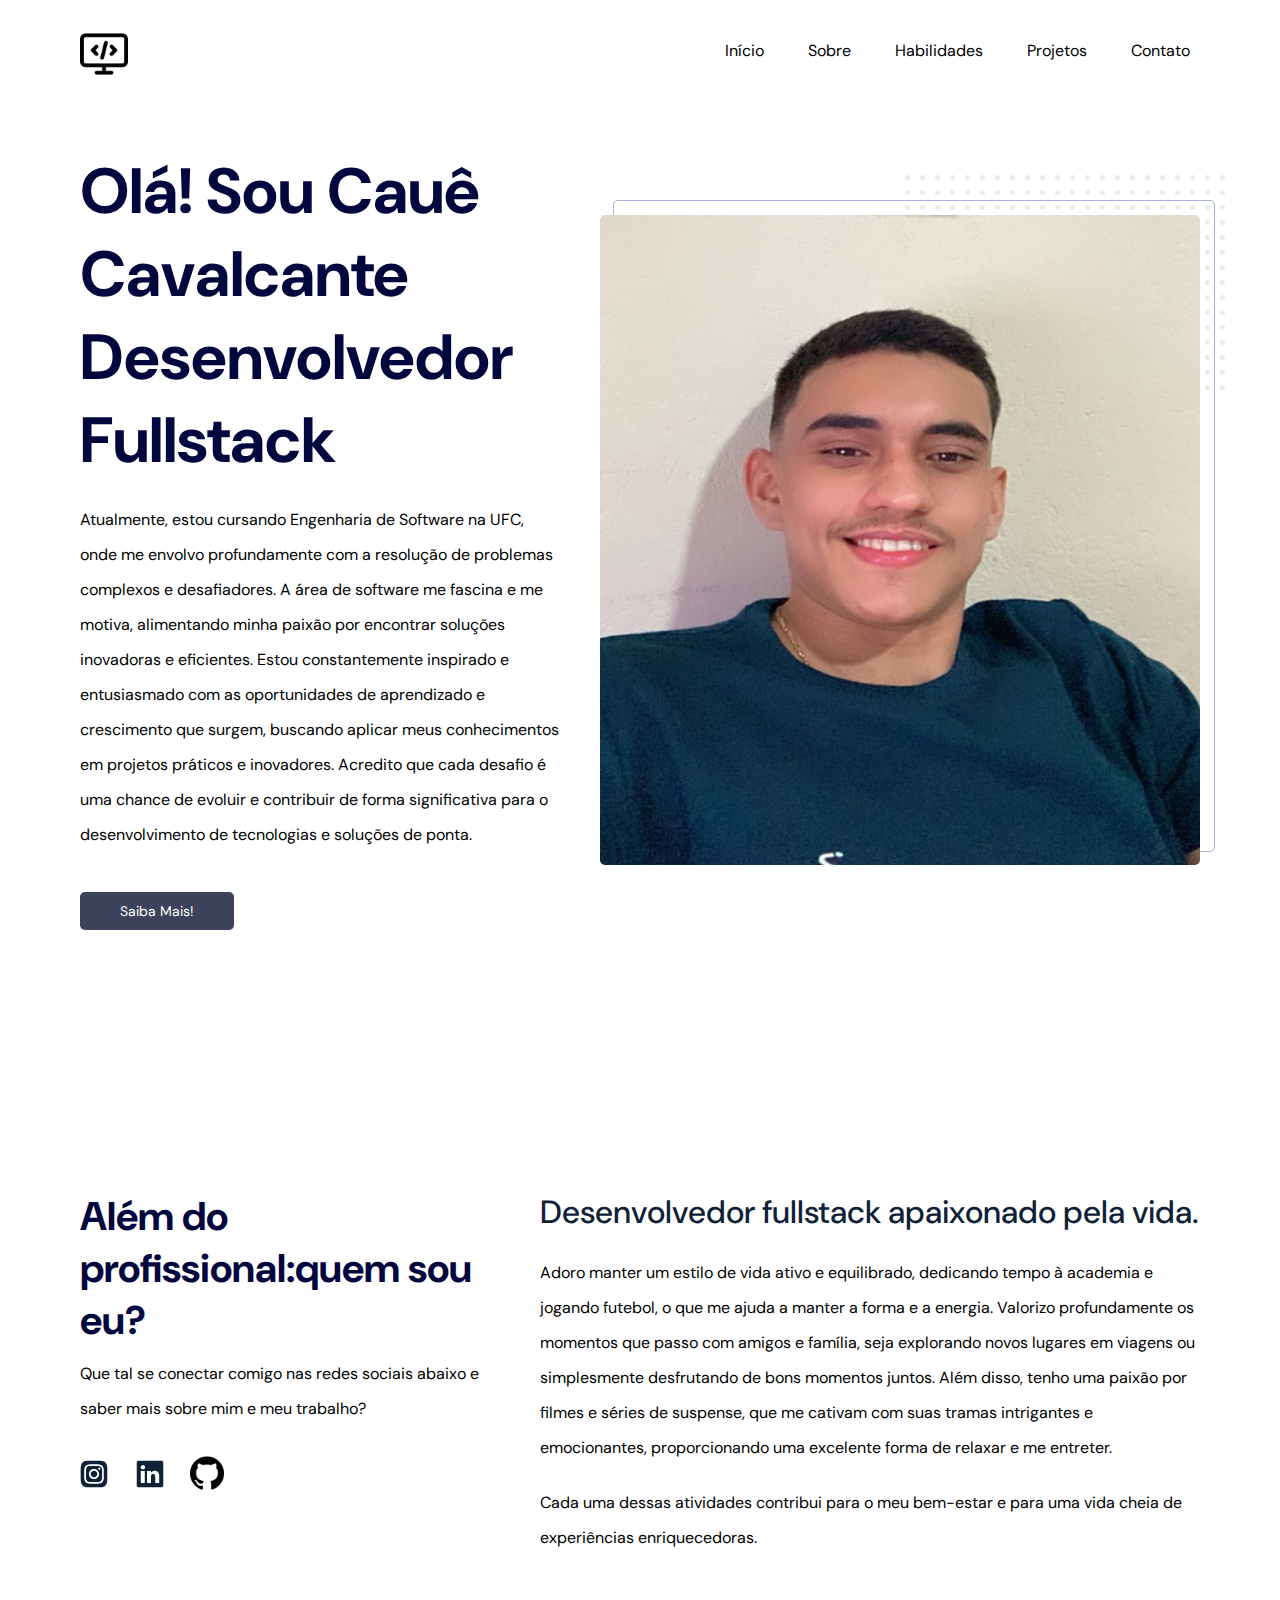
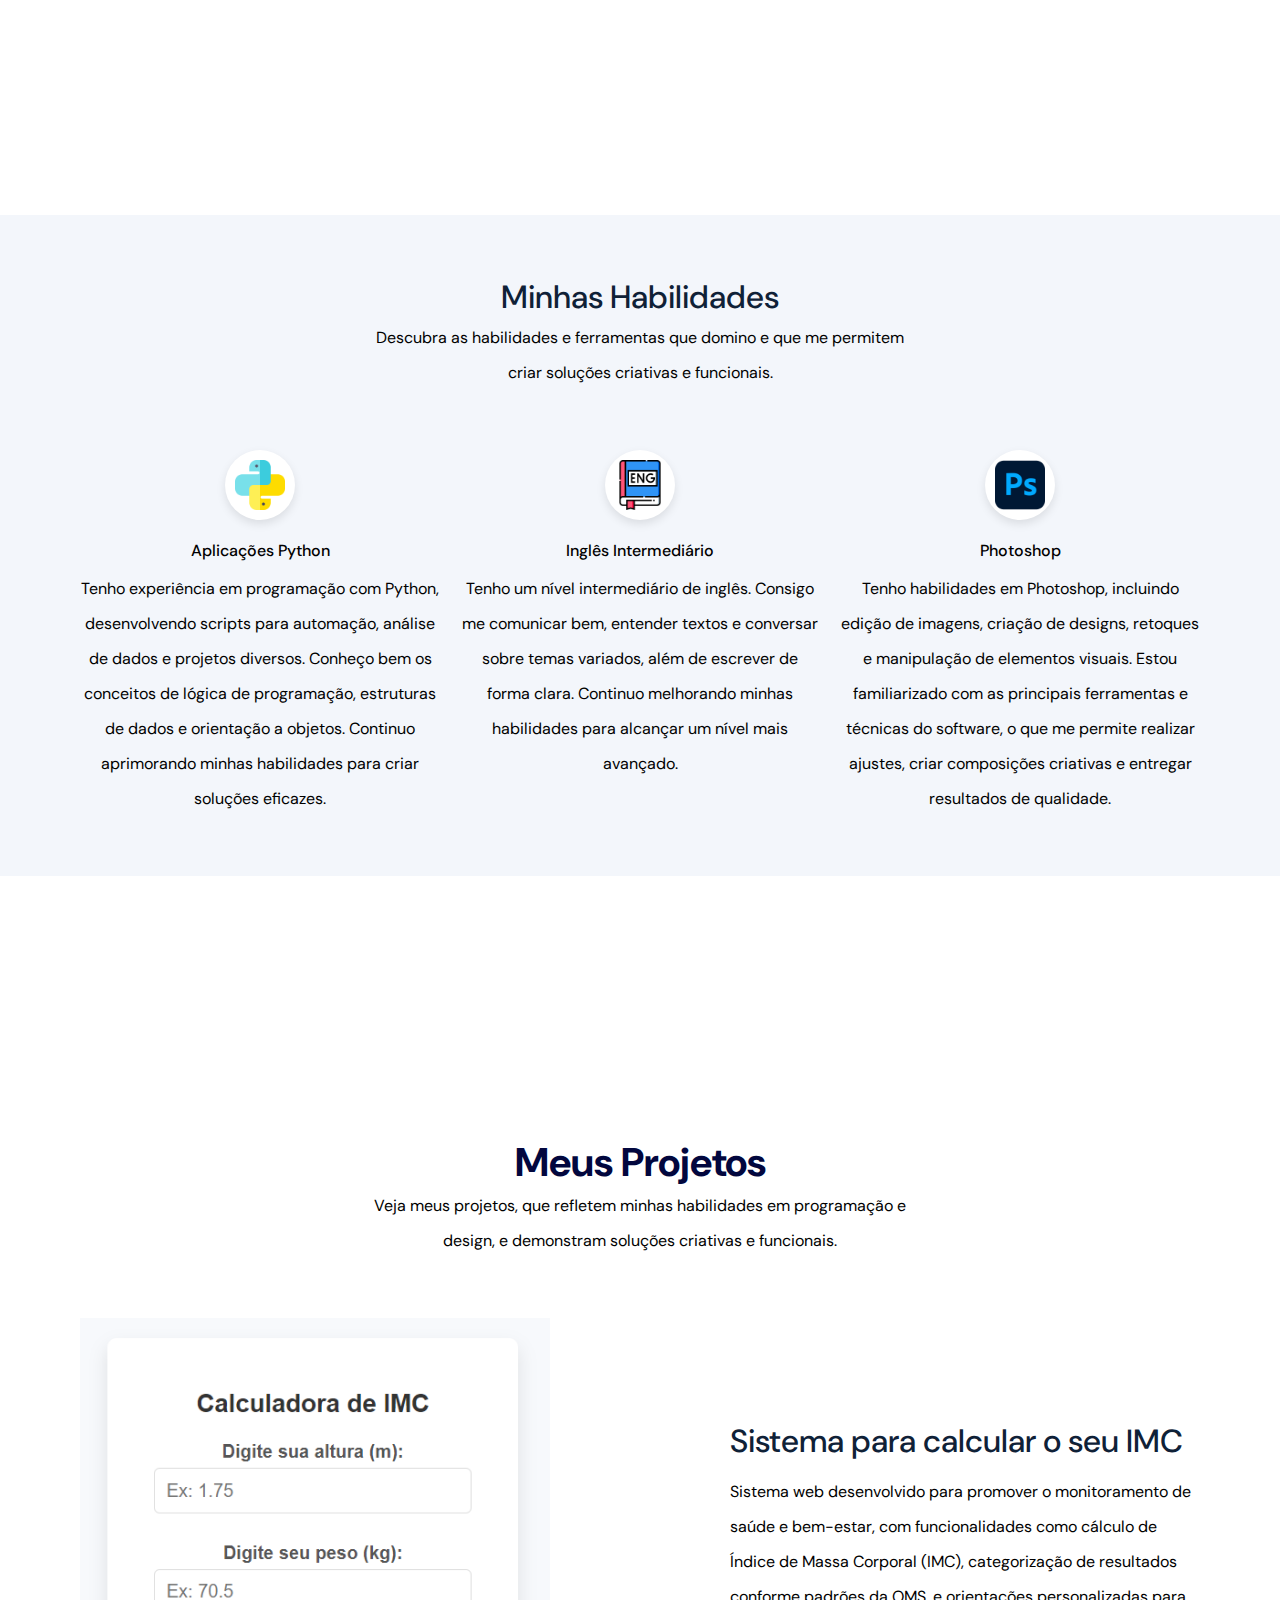
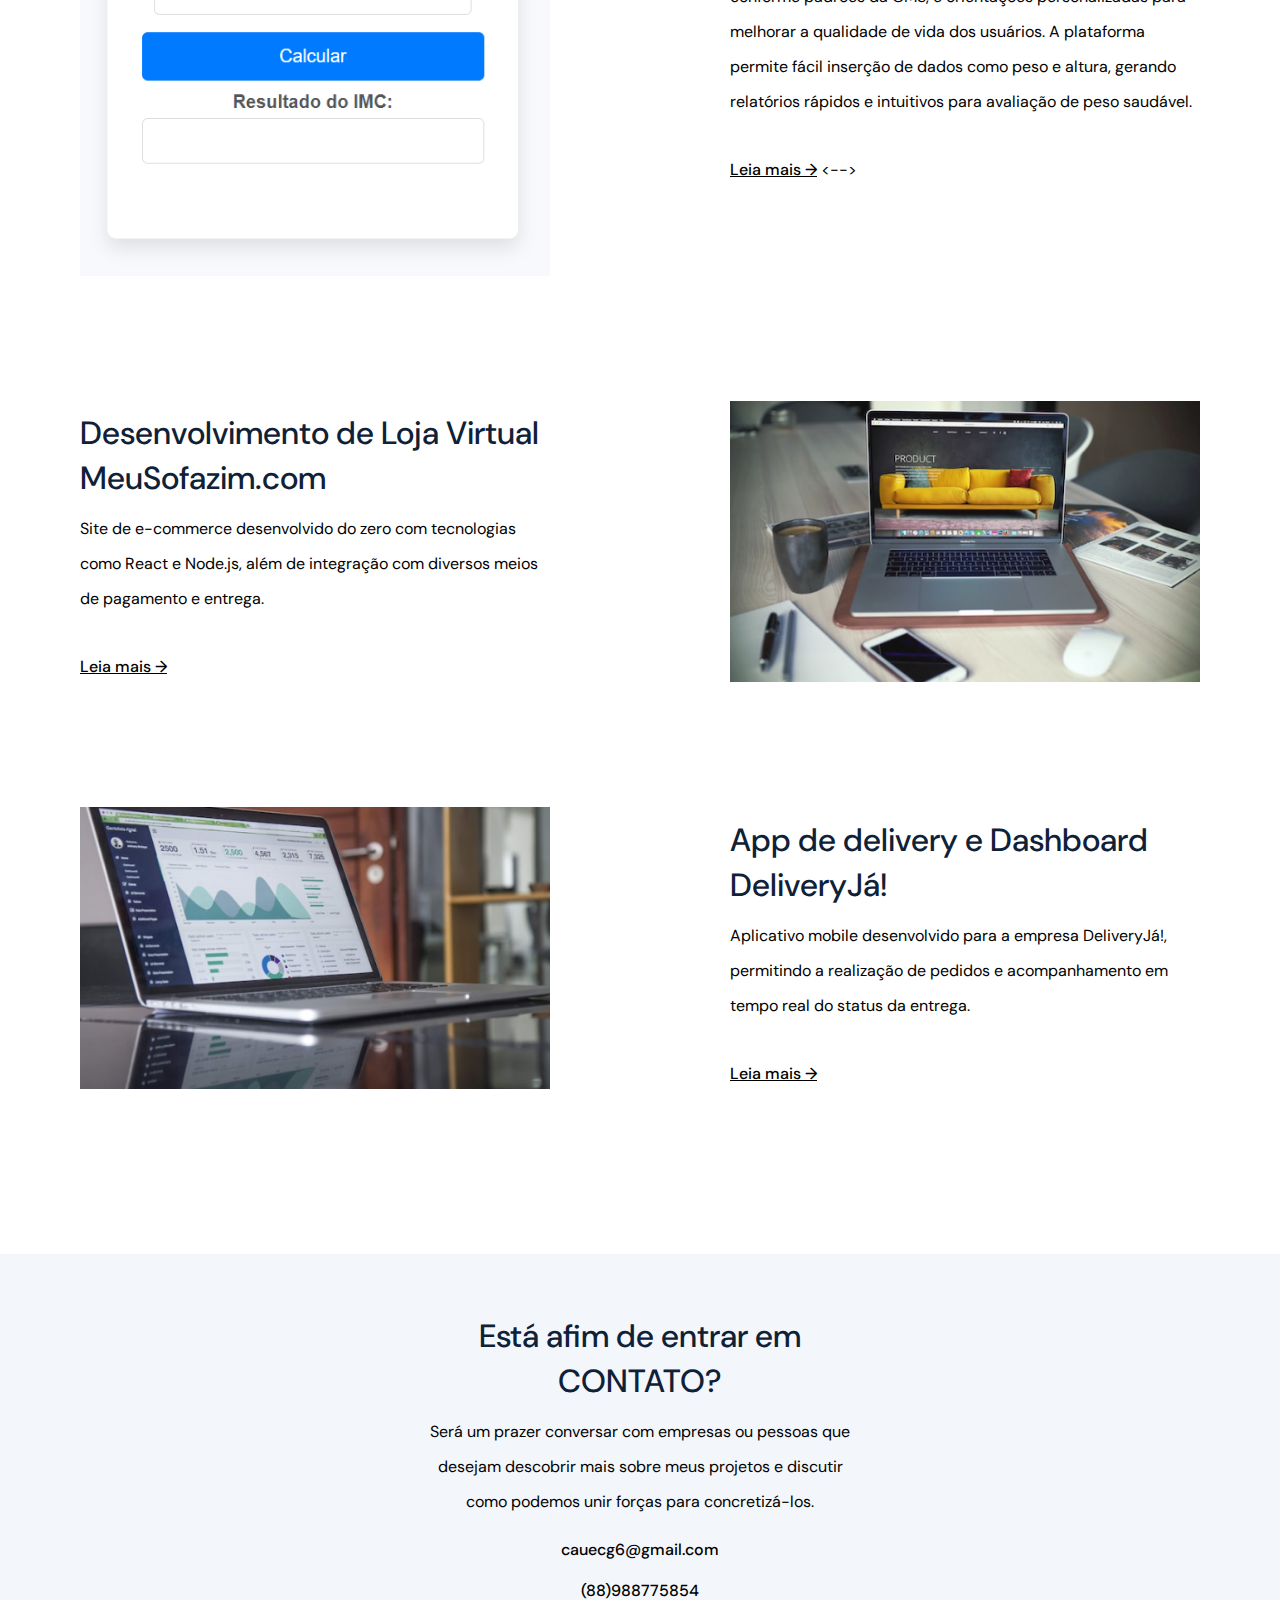
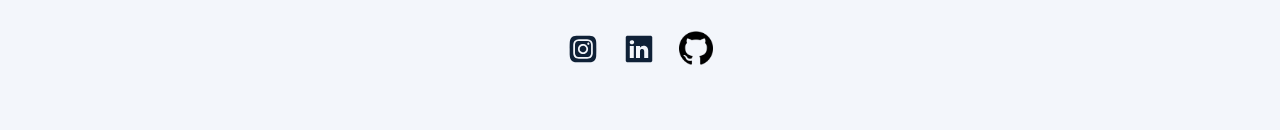
<file: Potifolio/index.html>
<!DOCTYPE html>
<html lang="pt-BR">
  <head>
    <!-- Meta tags -->
    <meta charset="UTF-8" />
    <meta http-equiv="X-UA-Compatible" content="IE=edge" />
    <meta name="viewport" content="width=device-width, initial-scale=1.0" />
    <!-- title -->
    <title>Cauê Cavalcante</title>
    <!-- CSS -->
    <link rel="stylesheet" href="css/extends.css" />
    <!-- Fonts -->
    <link rel="preconnect" href="https://fonts.googleapis.com" />
    <link rel="preconnect" href="https://fonts.gstatic.com" crossorigin />
    <link
      href="https://fonts.googleapis.com/css2?family=DM+Sans:wght@400;500;700&display=swap"
      rel="stylesheet"
    />
  </head>
  <body>
    <!-- navbar -->
    <nav class="navbar">
      <div class="navbar__content max-width mb-0">
        <a href="/">
          <img src="assets/engenharia-de-software.png" alt="Cauê Cavalcante" height="48px" width="48px" />
        </a>
        <ul class="navbar__links">
          <li><a href="#header">Início</a></li>
          <li><a href="#about">Sobre</a></li>
          <li><a href="#skills">Habilidades</a></li>
          <li><a href="#projects">Projetos</a></li>
          <li><a href="#footer">Contato</a></li>
        </ul>
        <div class="navbar__mobile">
          <img src="assets/menu.svg" alt="menu" class="burguer" />
          <ul class="mobile__links">
            <li><a href="#header">Início</a></li>
            <li><a href="#about">Sobre</a></li>
            <li><a href="#skills">Habilidades</a></li>
            <li><a href="#projects">Projetos</a></li>
            <li><a href="#footer">Contato</a></li>
          </ul>
        </div>
      </div>
    </nav>

    <!-- header -->
    <header id="header" class="max-width">
      <div class="header__left">
        <h1>Olá! Sou Cauê Cavalcante Desenvolvedor Fullstack</h1>
        <p>
          Atualmente, estou cursando Engenharia de Software na UFC, onde me envolvo profundamente com a resolução de problemas complexos e desafiadores. A área de software me fascina e me motiva, alimentando minha paixão por encontrar soluções inovadoras e eficientes. Estou constantemente inspirado e entusiasmado com as oportunidades de aprendizado e crescimento que surgem, buscando aplicar meus conhecimentos em projetos práticos e inovadores. Acredito que cada desafio é uma chance de evoluir e contribuir de forma significativa para o desenvolvimento de tecnologias e soluções de ponta.
        </p>
        <a href="#about" class="btn btn-primary">Saiba Mais!</a>
      </div>
      <div class="header__right">
        <div class="header__image">
          <img src="assets/caue.png.jpeg" alt="caue" class="caue"  height="650px" width="600px"/>
          <img src="assets/abstract.svg" alt="background" class="background" />
        </div>
      </div>
    </header>

    <!-- Sobre -->
    <section id="about" class="about max-width">
      <div class="about__left">
        <h2 class="secondary-title">Além do profissional:quem sou eu?</h2>
        <p>
          Que tal se conectar comigo nas redes sociais abaixo e saber mais sobre mim e meu trabalho?
        </p>
        <ul>
          <li>
            <a href="https://www.instagram.com/caue_cavalcanteg/"><img src="assets/instagram.svg" alt="Instagram" /></a>
          </li>
          <li>
            <a href="https://www.linkedin.com/in/cau%C3%AA-cavalcante-67a018254/"><img src="assets/linkedin.svg" alt="Linkedin" /></a>
          </li>
          <li>
            <a href="https://github.com/cauecg6"><img src="assets/github-logo_icon-icons.com_73546.png" alt="github" height="34px" width="34px" /></a>
          </li>
        </ul>
      </div>
      <div class="about__right">
        <h3 class="tertiary-title mb-m">
          Desenvolvedor fullstack apaixonado pela vida.
        </h3>
        <p>
          Adoro manter um estilo de vida ativo e equilibrado, dedicando tempo à academia e jogando futebol, o que me ajuda a manter a forma e a energia. Valorizo profundamente os momentos que passo com amigos e família, seja explorando novos lugares em viagens ou simplesmente desfrutando de bons momentos juntos. Além disso, tenho uma paixão por filmes e séries de suspense, que me cativam com suas tramas intrigantes e emocionantes, proporcionando uma excelente forma de relaxar e me entreter.
        </p>
        <p>
          Cada uma dessas atividades contribui para o meu bem-estar e para uma vida cheia de experiências enriquecedoras.
        </p>
      </div>
    </section>

    <!-- habilidades -->
    <section id="skills" class="skills">
      <div class="skills__content max-width">
        <h2 class="tertiary-title">Minhas Habilidades</h2>
        <p class="description">
          Descubra as habilidades e ferramentas que domino e que me permitem
          criar soluções criativas e funcionais.
        </p>
        <ul>
          <li class="skills__item">
            <div class="image-container">
              <img src="assets/python.png" alt="Desenvolvimento Python" height="50px" width="50px" />
            </div>
            <h3>Aplicações Python</h3>
            <p>
              Tenho experiência em programação com Python, desenvolvendo scripts para automação, análise de dados e projetos diversos. Conheço bem os conceitos de lógica de programação, estruturas de dados e orientação a objetos. Continuo aprimorando minhas habilidades para criar soluções eficazes.
            </p>
          </li>
          <li class="skills__item">
            <div class="image-container">
              <img src="assets/eng.png" alt="ingles" width="50px" height="50px" />
            </div>
            <h3>Inglês Intermediário</h3>
            <p>
              Tenho um nível intermediário de inglês. Consigo me comunicar bem, entender textos e conversar sobre temas variados, além de escrever de forma clara. Continuo melhorando minhas habilidades para alcançar um nível mais avançado.
            </p>
          </li>
          <li class="skills__item">
            <div class="image-container">
              <img src="assets/photoshop.png" alt="design" height="50px" width="50px" />
            </div>
            <h3>Photoshop</h3>
            <p>
              Tenho habilidades em Photoshop, incluindo edição de imagens, criação de designs, retoques e manipulação de elementos visuais. Estou familiarizado com as principais ferramentas e técnicas do software, o que me permite realizar ajustes, criar composições criativas e entregar resultados de qualidade.
            </p>
          </li>
          
          </li>
        </ul>
      </div>
    </section>

    <!-- Projetos -->
    <section id="projects" class="projects max-width">
      <div class="projects__content">
        <h2 class="secondary-title">Meus Projetos</h2>
        <p>
          Veja meus projetos, que refletem minhas habilidades em programação e design, e demonstram soluções criativas e funcionais.
        </p>
      </div>
      <ul>
        <li>
          <div class="image">
            <img src="assets/imc.png" alt="IMC" />
          </div>
          <div class="projects__info">
            <h3 class="tertiary-title">
              Sistema para calcular o seu IMC
            </h3>
            <p>
              Sistema web desenvolvido para promover o monitoramento de saúde e bem-estar, com funcionalidades como cálculo de Índice de Massa Corporal (IMC), categorização de resultados conforme padrões da OMS, e orientações personalizadas para melhorar a qualidade de vida dos usuários. A plataforma permite fácil inserção de dados como peso e altura, gerando relatórios rápidos e intuitivos para avaliação de peso saudável.
            </p>
            <a href="imc.html" target="blank">Leia mais &rarr;</a>
<-->
          </div>
        </li>
        <li class="projects__reversed-list">
          <div class="image">
            <img src="assets/ecommerce.png" alt="ecommerce" />
          </div>
          <div class="projects__info">
            <h3 class="tertiary-title">
              Desenvolvimento de Loja Virtual MeuSofazim.com
            </h3>
            <p>
              Site de e-commerce desenvolvido do zero com tecnologias como React
              e Node.js, além de integração com diversos meios de pagamento e
              entrega.
            </p>
            <a href="imc.html" target="_blank">Leia mais &rarr;</a>
          </div>
        </li>
        <li>
          <div class="image">
            <img src="assets/delivery.png" alt="delivery" />
          </div>
          <div class="projects__info">
            <h3 class="tertiary-title">
              App de delivery e Dashboard DeliveryJá!
            </h3>
            <p>
              Aplicativo mobile desenvolvido para a empresa DeliveryJá!,
              permitindo a realização de pedidos e acompanhamento em tempo real
              do status da entrega.
            </p>
            <a href="#">Leia mais &rarr;</a>
          </div>
        </li>
      </ul>
    </section>

    <!-- Footer -->
    <footer id="footer">
      <div class="footer__content max-width mb-0">
        <h2 class="tertiary-title mb-s">Está afim de entrar em CONTATO?</h2>
        <p class="mb-m">
          Será um prazer conversar com empresas ou pessoas que desejam descobrir mais sobre meus projetos e discutir como podemos unir forças para concretizá-los.
        </p>
        <div class="footer__contact mb-m">
          <span class="mb-m">cauecg6@gmail.com</span>
          <span>(88)988775854</span>
        </div>
        <ul class="mb-l">
          <li>
            <a href="https://www.instagram.com/caue_cavalcanteg/"><img src="assets/instagram.svg" alt="Instagram" /></a>
          </li>
          <li>
            <a href="https://www.linkedin.com/in/cau%C3%AA-cavalcante-67a018254/"><img src="assets/linkedin.svg" alt="Linkedin" /></a>
          </li>
          <li>
            <a href="https://github.com/cauecg6"><img src="assets/github-logo_icon-icons.com_73546.png" alt="github" height="34px" width="34px" /></a>
          </li>
        </ul>
        
      </div>
    </footer>
    <!-- script -->
    <script src="scripts/index.js"></script>
  </body>
</html>
</file>
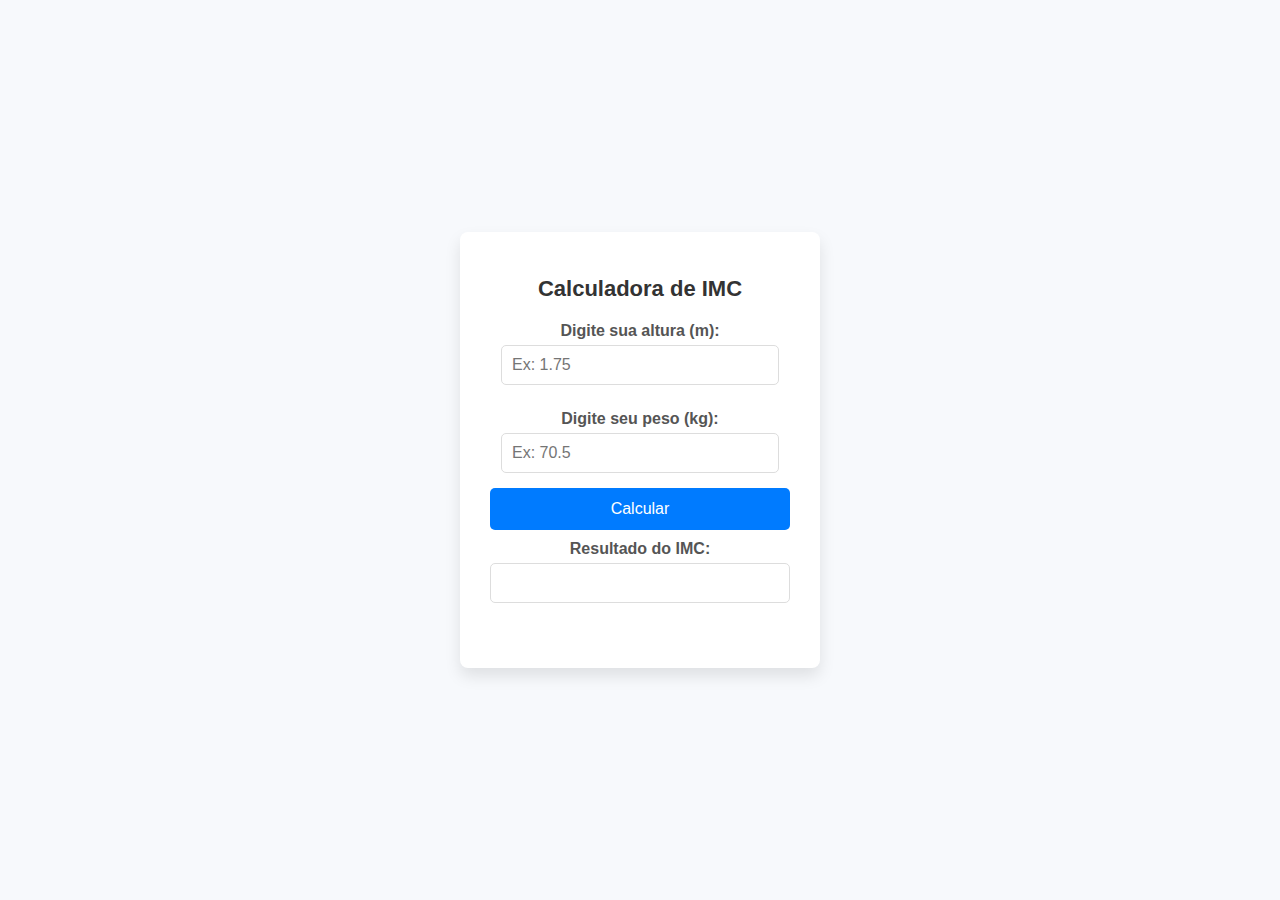
<file: Potifolio/imc.html>
<!DOCTYPE html>
<html lang="pt-BR">
<head>
    <meta charset="UTF-8">
    <meta name="viewport" content="width=device-width, initial-scale=1.0">
    <title>Document</title>
</head>
<script>
    function calcular(){
        const peso = parseFloat(document.getElementById('peso').value);
        const altura = parseFloat(document.getElementById('altura').value);

        if(peso <= 0 || altura <=0){
            alert('digite valores certos')
            return;
        }

        const imc = peso / (altura * altura);


        document.getElementById('resultado').value = imc.toFixed(2)

        if (imc < 18.5) {
                document.getElementById('verificar').innerText = "Baixo peso!";
                
            } else if(imc > 18.5 && imc <= 24.9){
                document.getElementById('verificar').innerText = "Peso ideal!";
            
            } else if(imc >= 25 && imc <= 29.9){
                document.getElementById('verificar').innerText = "Sobrepeso!";

            } else {
                document.getElementById('verificar').innerText = "Obesidade!";

            }
        }
    
</script>
<body>
    <style>
        body {
            font-family: 'Arial', sans-serif;
            background-color: #f7f9fc;
            display: flex;
            justify-content: center;
            align-items: center;
            height: 100vh;
            margin: 0;
        }

        .container {
            background-color: #ffffff;
            padding: 30px;
            border-radius: 8px;
            box-shadow: 0 8px 16px rgba(0, 0, 0, 0.1);
            width: 300px;
            text-align: center;
        }

        h1 {
            color: #333;
            margin-bottom: 20px;
            font-size: 22px;
        }

        label {
            display: block;
            margin: 10px 0 5px;
            font-weight: bold;
            color: #555;
        }

        input[type="number"],
        input[type="text"] {
            width: 100%;
            padding: 10px;
            margin-bottom: 15px;
            border: 1px solid #ddd;
            border-radius: 5px;
            font-size: 16px;
            box-sizing: border-box;
        }

        input[type="number"] {
            width: calc(100% - 22px);
        }

        button {
            background-color: #007bff;
            color: white;
            border: none;
            padding: 12px 0;
            border-radius: 5px;
            cursor: pointer;
            font-size: 16px;
            transition: background-color 0.3s ease;
            width: 100%;
        }

        button:hover {
            background-color: #0056b3;
        }

        #verificar {
            margin-top: 20px;
            font-size: 18px;
            font-weight: bold;
            color: #333;
        }
    </style>
</head>
<body>

    <div class="container">
        <h1>Calculadora de IMC</h1>
        
        <label for="altura">Digite sua altura (m):</label>
        <input type="number" id="altura" step="0.01" placeholder="Ex: 1.75">

        <label for="peso">Digite seu peso (kg):</label>
        <input type="number" id="peso" step="0.1" placeholder="Ex: 70.5">

        <button onclick="calcular()">Calcular</button>

        <label for="resultado">Resultado do IMC:</label>
        <input type="text" id="resultado" name="resultado" readonly>

        <p id="verificar"></p>
    </div>
</body>
</html>
</file>
<file: Potifolio/css/extends.css>
@import './variables.css';
@import './globals.css';

@import './components/navbar.css';
@import './components/header.css';
@import './components/about.css';
@import './components/skills.css';
@import './components/projects.css';
@import './components/footer.css';
</file>
